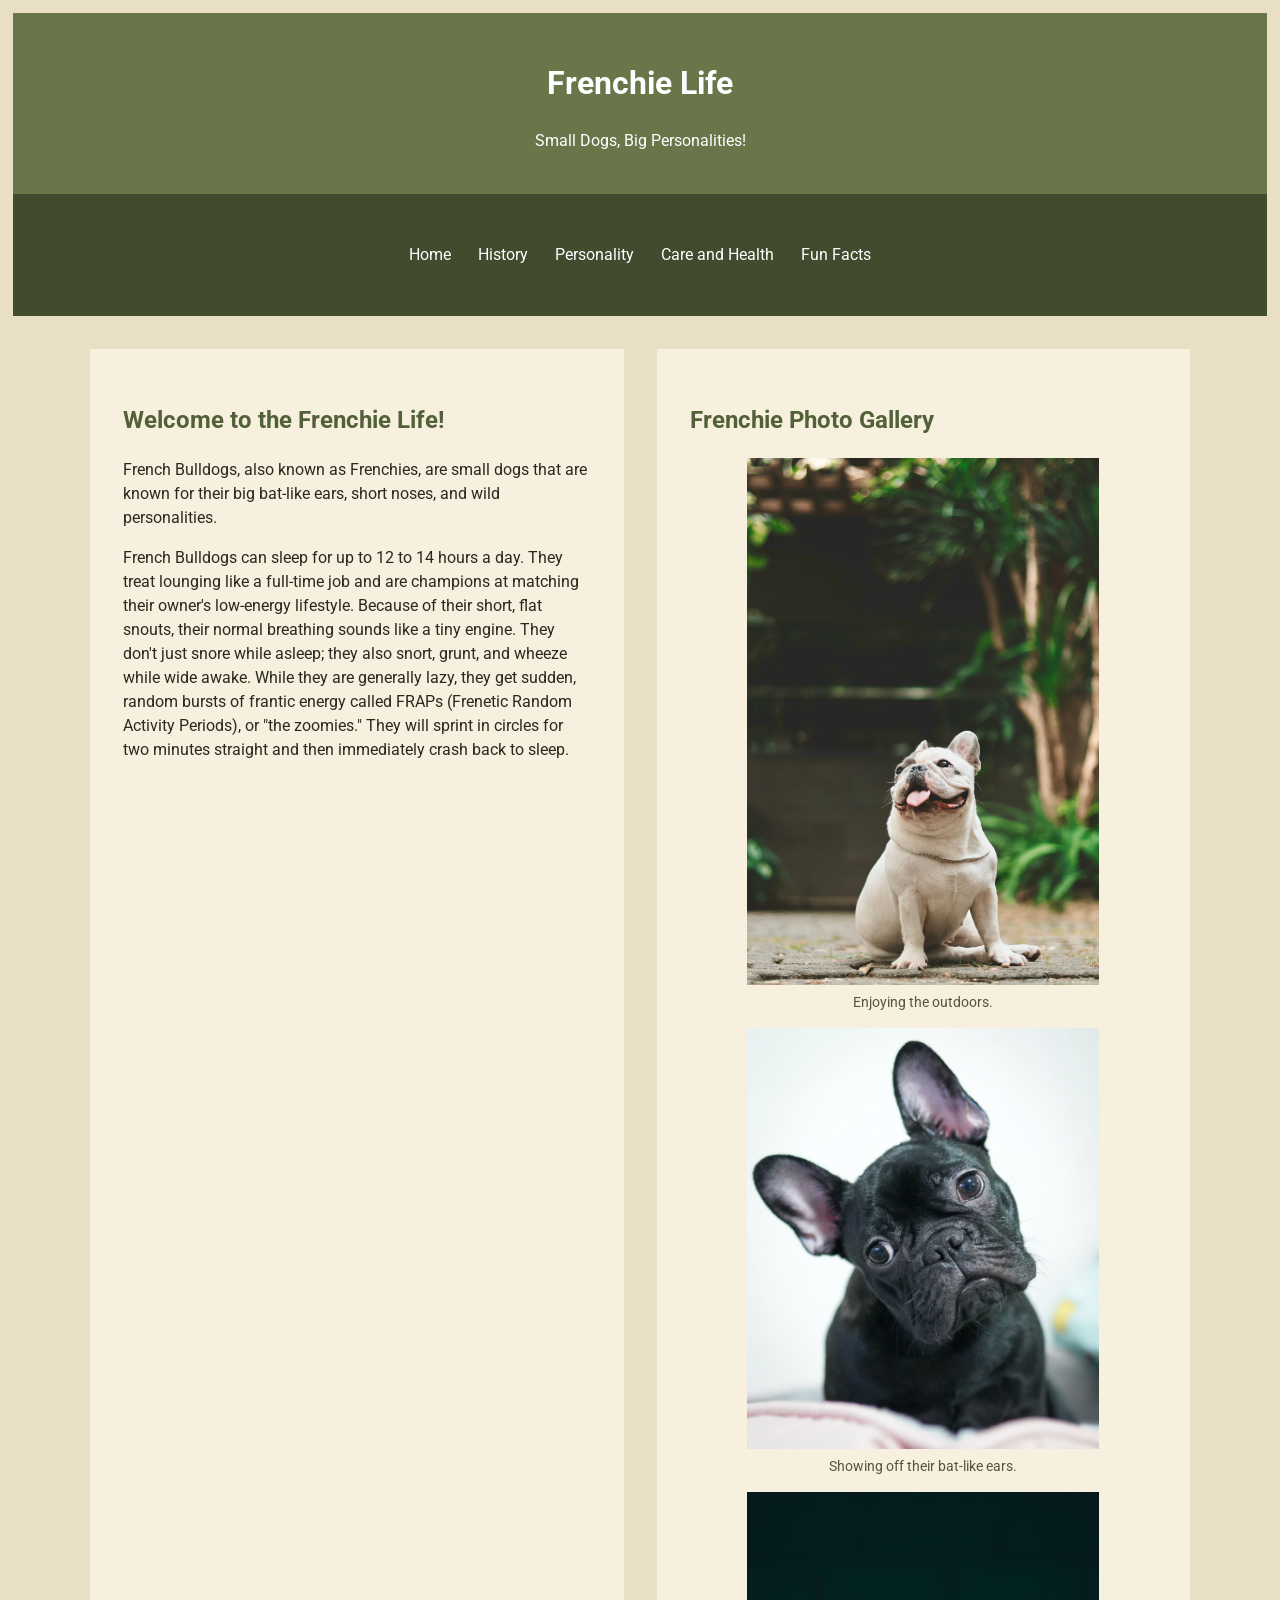
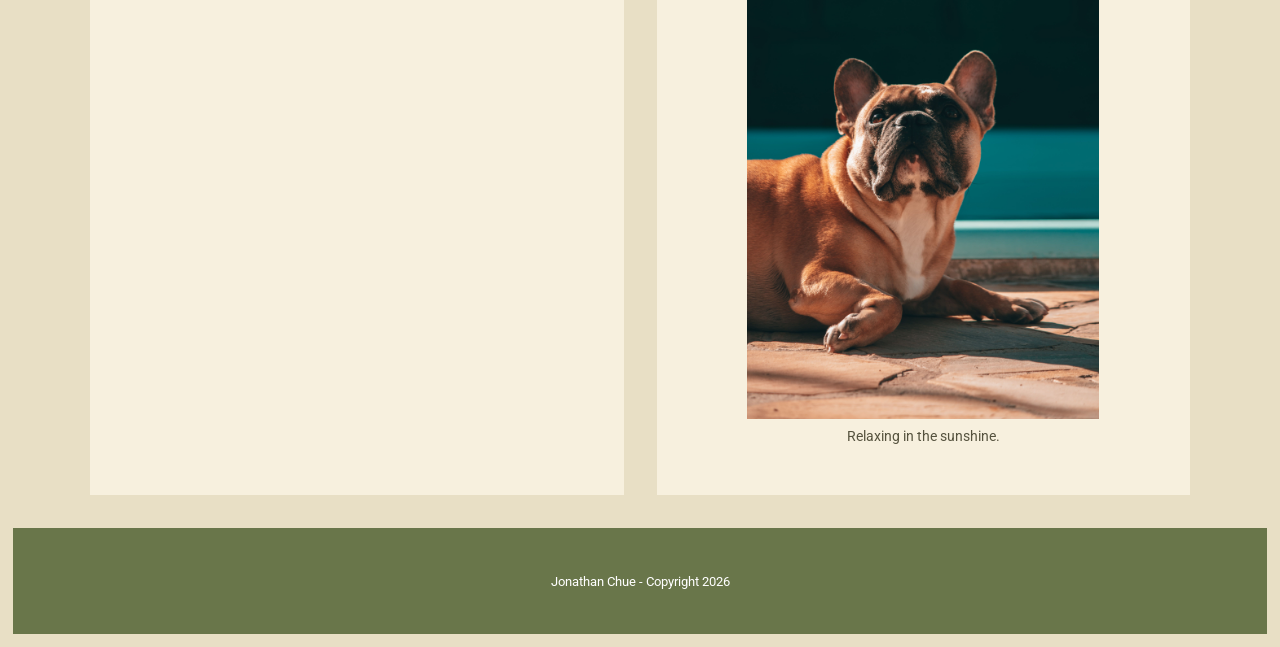
<file: index.html>
<!doctype html>

<html lang="en">
<head>
    <meta charset="utf-8">

    <title>Frenchie Life - Home</title>

    <link rel="stylesheet" href="style.css">

    <link href="https://fonts.googleapis.com/css2?family=Roboto&display=swap" rel="stylesheet">

    <!--[if lt IE 9]>
    <script src="https://cdnjs.cloudflare.com/ajax/libs/html5shiv/3.7.3/html5shiv.js"></script>
    <![endif]-->

</head>

<body>

<header>
    <h1>Frenchie Life</h1>
    <p>Small Dogs, Big Personalities!</p>
</header>

<nav>
    <ul>
        <li><a href="index.html">Home</a></li>
        <li><a href="Page2.html">History</a></li>
        <li><a href="Page3.html">Personality</a></li>
        <li><a href="Page4.html">Care and Health</a></li>
        <li><a href="Page5.html">Fun Facts</a></li>
    </ul>
</nav>

<main>

    <div class="columns">

        <article>
            <h2>Welcome to the Frenchie Life!</h2>

            <p>
                French Bulldogs, also known as Frenchies, are small dogs
                that are known for their big bat-like ears, short noses,
                and wild personalities.
            </p>

            <p>
                French Bulldogs can sleep for up to 12 to 14 hours a day.
                They treat lounging like a full-time job and are champions
                at matching their owner's low-energy lifestyle. Because
                of their short, flat snouts, their normal breathing
                sounds like a tiny engine. They don't just snore while
                asleep; they also snort, grunt, and wheeze while wide
                awake. While they are generally lazy, they get sudden,
                random bursts of frantic energy called FRAPs
                (Frenetic Random Activity Periods), or "the zoomies."
                They will sprint in circles for two minutes straight
                and then immediately crash back to sleep.
            </p>

        </article>

        <article>
            <h2>Frenchie Photo Gallery</h2>

            <figure>
                <img src="Images/Frenchie1.jpg"
                     alt="French Bulldog outside">

                <figcaption>
                    Enjoying the outdoors.
                </figcaption>
            </figure>

            <figure>
                <img src="Images/Frenchie2.jpg"
                     alt="Black French Bulldog">

                <figcaption>
                    Showing off their bat-like ears.
                </figcaption>
            </figure>

            <figure>
                <img src="Images/Frenchie3.jpg"
                     alt="Tan French Bulldog">

                <figcaption>
                    Relaxing in the sunshine.
                </figcaption>
            </figure>

        </article>

    </div>

</main>

<footer>
    <p>
        <small>Jonathan Chue - Copyright 2026</small>
    </p>
</footer>

</body>
</html>
</file>
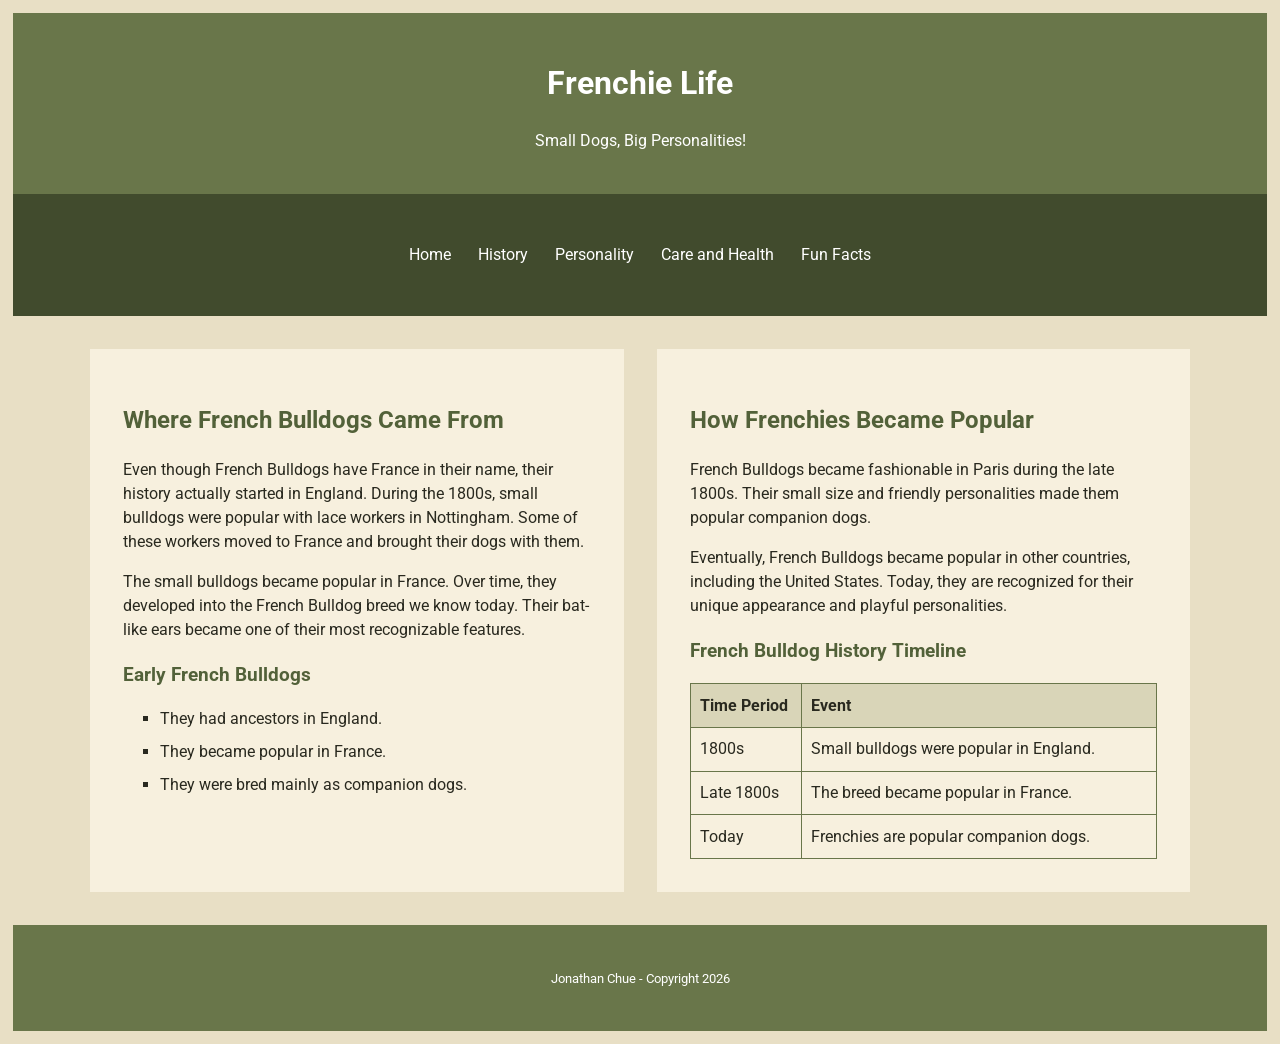
<file: page2.html>
<!doctype html>

<html lang="en">
<head>
    <meta charset="utf-8">

    <title>Frenchie Life - History</title>

    <link rel="stylesheet" href="style.css">

    <link href="https://fonts.googleapis.com/css2?family=Roboto&display=swap" rel="stylesheet">
</head>

<body class="history">

<header>
    <h1>Frenchie Life</h1>
    <p>Small Dogs, Big Personalities!</p>
</header>

<nav>
    <ul>
        <li><a href="index.html">Home</a></li>
        <li><a href="Page2.html">History</a></li>
        <li><a href="Page3.html">Personality</a></li>
        <li><a href="Page4.html">Care and Health</a></li>
        <li><a href="Page5.html">Fun Facts</a></li>
    </ul>
</nav>

<main>
    <div class="columns">

        <article>
            <h2>Where French Bulldogs Came From</h2>

            <p>
                Even though French Bulldogs have France in
                their name, their history actually started
                in England. During the 1800s, small bulldogs
                were popular with lace workers in Nottingham.
                Some of these workers moved to France and
                brought their dogs with them.
            </p>

            <p>
                The small bulldogs became popular in France.
                Over time, they developed into the French
                Bulldog breed we know today. Their bat-like
                ears became one of their most recognizable
                features.
            </p>

            <h3>Early French Bulldogs</h3>

            <ul>
                <li>They had ancestors in England.</li>
                <li>They became popular in France.</li>
                <li>They were bred mainly as companion dogs.</li>
            </ul>
        </article>

        <article>
            <h2>How Frenchies Became Popular</h2>

            <p>
                French Bulldogs became fashionable in Paris
                during the late 1800s. Their small size and
                friendly personalities made them popular
                companion dogs.
            </p>

            <p>
                Eventually, French Bulldogs became popular
                in other countries, including the United
                States. Today, they are recognized for their
                unique appearance and playful personalities.
            </p>

            <h3>French Bulldog History Timeline</h3>

            <table>
                <tr>
                    <th>Time Period</th>
                    <th>Event</th>
                </tr>
                <tr>
                    <td>1800s</td>
                    <td>Small bulldogs were popular in England.</td>
                </tr>
                <tr>
                    <td>Late 1800s</td>
                    <td>The breed became popular in France.</td>
                </tr>
                <tr>
                    <td>Today</td>
                    <td>Frenchies are popular companion dogs.</td>
                </tr>
            </table>
        </article>

    </div>
</main>

<footer>
    <p><small>Jonathan Chue - Copyright 2026</small></p>
</footer>

</body>
</html>
</file>
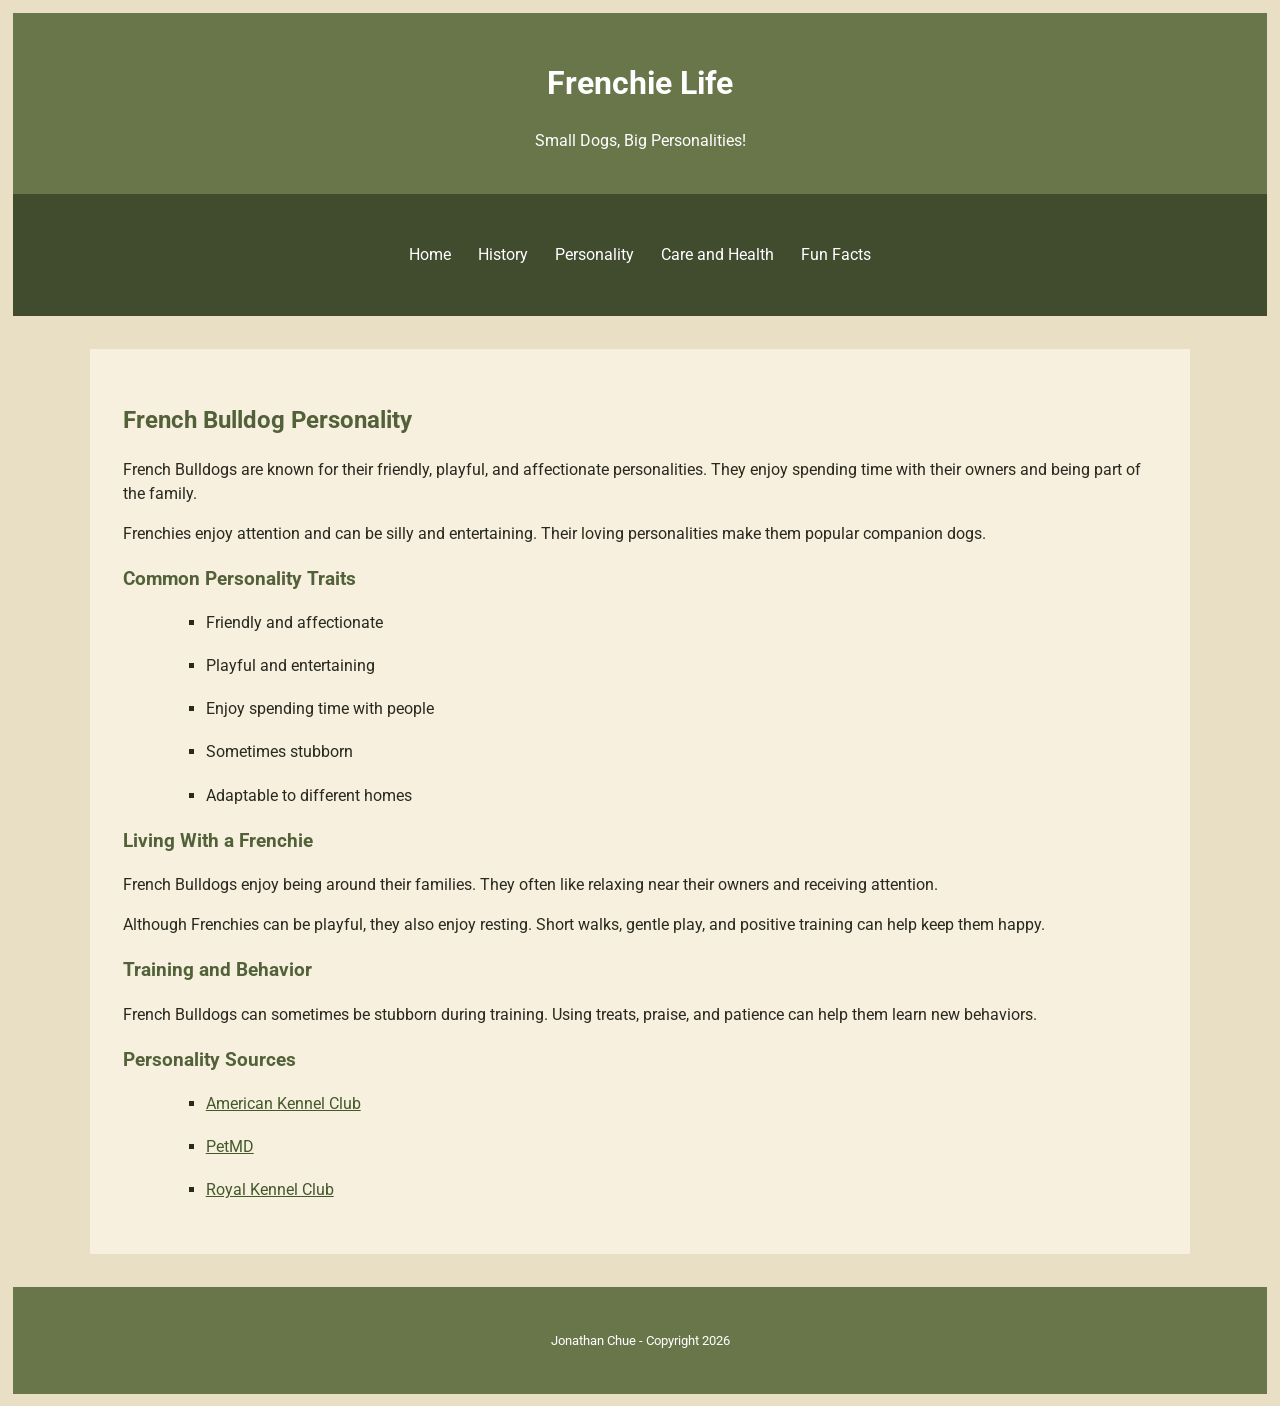
<file: page3.html>
<!doctype html>

<html lang="en">
<head>
    <meta charset="utf-8">

    <title>Frenchie Life - Personality</title>

    <link rel="stylesheet" href="style.css">

    <link href="https://fonts.googleapis.com/css2?family=Roboto&display=swap" rel="stylesheet">

    <!--[if lt IE 9]>
    <script src="https://cdnjs.cloudflare.com/ajax/libs/html5shiv/3.7.3/html5shiv.js"></script>
    <![endif]-->

</head>

<body>

<header>
    <h1>Frenchie Life</h1>
    <p>Small Dogs, Big Personalities!</p>
</header>

<nav>
    <ul>
        <li><a href="index.html">Home</a></li>
        <li><a href="Page2.html">History</a></li>
        <li><a href="Page3.html">Personality</a></li>
        <li><a href="Page4.html">Care and Health</a></li>
        <li><a href="Page5.html">Fun Facts</a></li>
    </ul>
</nav>

<main>

    <div class="personality-layout">

        <!-- Main content -->
        <div id="main-content">

            <article>

                <h2>French Bulldog Personality</h2>

                <p>
                    French Bulldogs are known for their
                    friendly, playful, and affectionate
                    personalities. They enjoy spending
                    time with their owners and being
                    part of the family.
                </p>

                <p>
                    Frenchies enjoy attention and can
                    be silly and entertaining. Their
                    loving personalities make them
                    popular companion dogs.
                </p>

                <h3>Common Personality Traits</h3>

                <ul>
                    <li>Friendly and affectionate</li>
                    <li>Playful and entertaining</li>
                    <li>Enjoy spending time with people</li>
                    <li>Sometimes stubborn</li>
                    <li>Adaptable to different homes</li>
                </ul>

                <h3>Living With a Frenchie</h3>

                <p>
                    French Bulldogs enjoy being around
                    their families. They often like
                    relaxing near their owners and
                    receiving attention.
                </p>

                <p>
                    Although Frenchies can be playful,
                    they also enjoy resting. Short walks,
                    gentle play, and positive training
                    can help keep them happy.
                </p>

                <h3>Training and Behavior</h3>

                <p>
                    French Bulldogs can sometimes be
                    stubborn during training. Using
                    treats, praise, and patience can
                    help them learn new behaviors.
                </p>

                <h3>Personality Sources</h3>

                <ul>
                    <li>
                        <a href="https://www.akc.org/dog-breeds/french-bulldog/">
                            American Kennel Club
                        </a>
                    </li>

                    <li>
                        <a href="https://www.petmd.com/dog/breeds/french-bulldog">
                            PetMD
                        </a>
                    </li>

                    <li>
                        <a href="https://www.royalkennelclub.com/search/breeds-a-to-z/breeds/utility/french-bulldog/">
                            Royal Kennel Club
                        </a>
                    </li>
                </ul>

            </article>

        </div><!-- end main-content div -->

    </div>

</main>

<footer>
    <p><small>Jonathan Chue - Copyright 2026</small></p>
</footer>

</body>
</html>
</file>
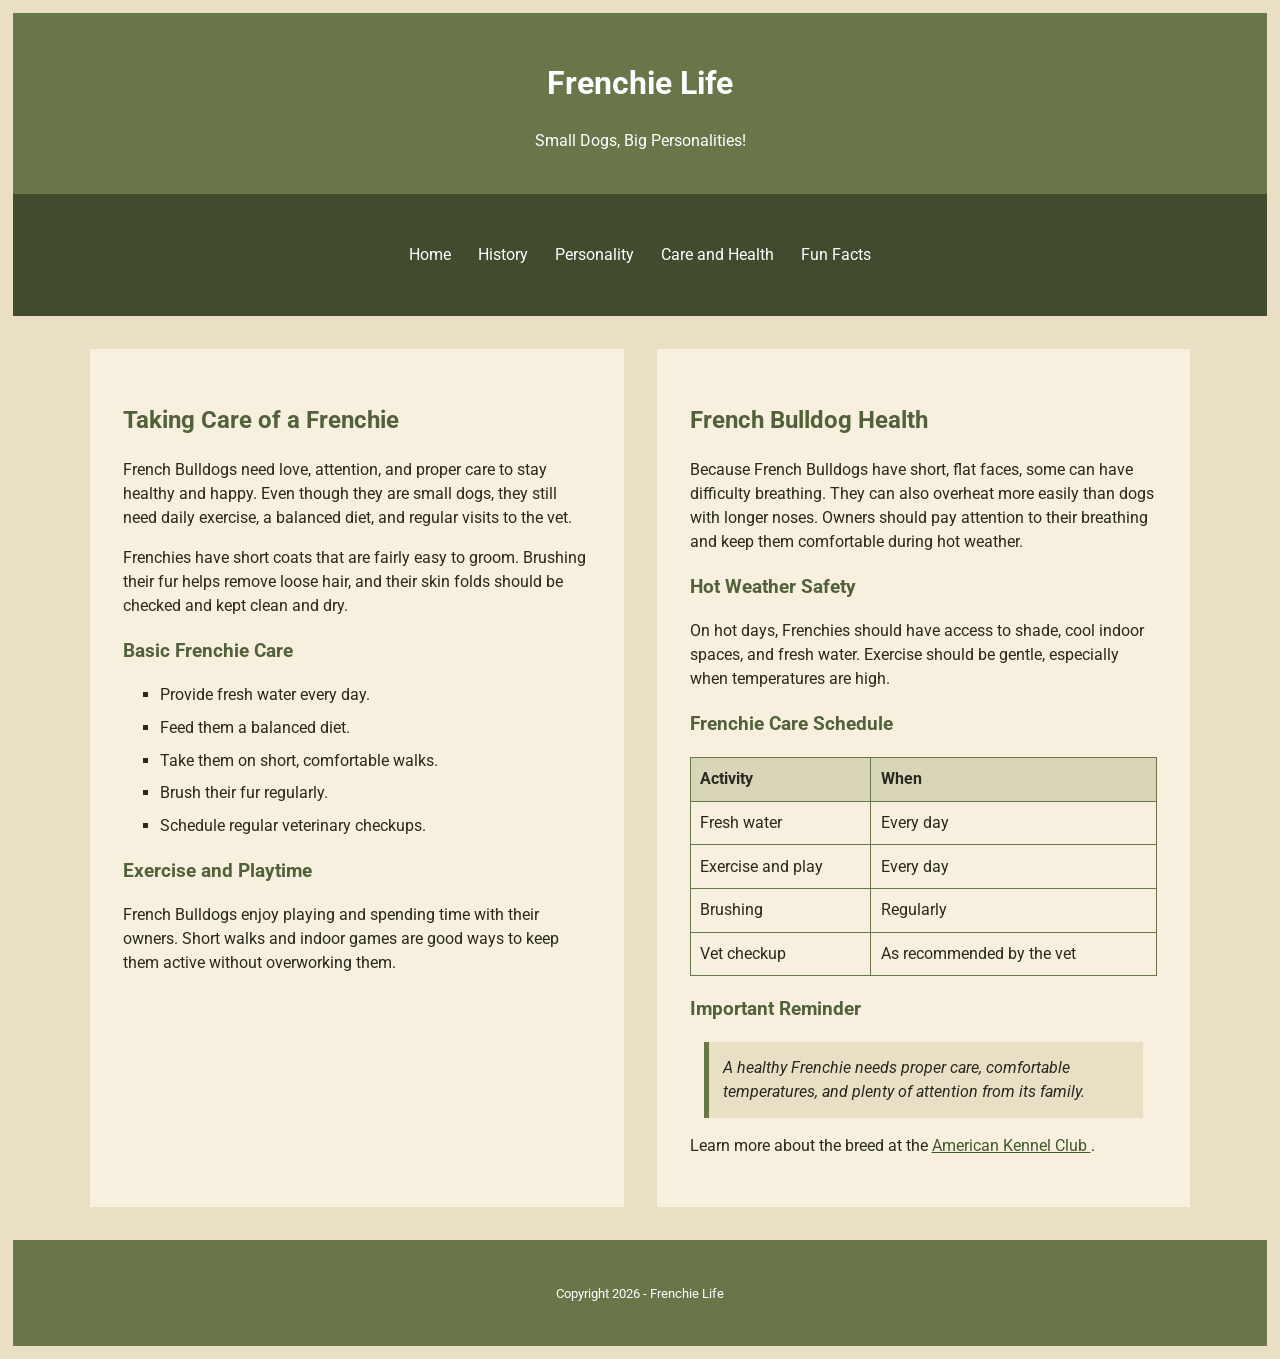
<file: page4.html>
<!doctype html>

<html lang="en">
<head>
    <meta charset="utf-8">

    <title>Frenchie Life - Care and Health</title>

    <link rel="stylesheet" href="style.css">

    <link href="https://fonts.googleapis.com/css2?family=Roboto&display=swap" rel="stylesheet">

</head>

<body class="care">

<header>
    <h1>Frenchie Life</h1>
    <p>Small Dogs, Big Personalities!</p>
</header>

<nav>
    <ul>
        <li><a href="index.html">Home</a></li>
        <li><a href="Page2.html">History</a></li>
        <li><a href="Page3.html">Personality</a></li>
        <li><a href="Page4.html">Care and Health</a></li>
        <li><a href="Page5.html">Fun Facts</a></li>
    </ul>
</nav>

<main>
    <div class="columns">

        <article>
            <h2>Taking Care of a Frenchie</h2>

            <p>
                French Bulldogs need love, attention, and
                proper care to stay healthy and happy.
                Even though they are small dogs, they
                still need daily exercise, a balanced
                diet, and regular visits to the vet.
            </p>

            <p>
                Frenchies have short coats that are
                fairly easy to groom. Brushing their
                fur helps remove loose hair, and their
                skin folds should be checked and kept
                clean and dry.
            </p>

            <h3>Basic Frenchie Care</h3>

            <ul>
                <li>Provide fresh water every day.</li>
                <li>Feed them a balanced diet.</li>
                <li>Take them on short, comfortable walks.</li>
                <li>Brush their fur regularly.</li>
                <li>Schedule regular veterinary checkups.</li>
            </ul>

            <h3>Exercise and Playtime</h3>

            <p>
                French Bulldogs enjoy playing and spending
                time with their owners. Short walks and
                indoor games are good ways to keep them
                active without overworking them.
            </p>

        </article>

        <article>
            <h2>French Bulldog Health</h2>

            <p>
                Because French Bulldogs have short,
                flat faces, some can have difficulty
                breathing. They can also overheat more
                easily than dogs with longer noses.
                Owners should pay attention to their
                breathing and keep them comfortable
                during hot weather.
            </p>

            <h3>Hot Weather Safety</h3>

            <p>
                On hot days, Frenchies should have
                access to shade, cool indoor spaces,
                and fresh water. Exercise should be
                gentle, especially when temperatures
                are high.
            </p>

            <h3>Frenchie Care Schedule</h3>

            <table>
                <tr>
                    <th>Activity</th>
                    <th>When</th>
                </tr>

                <tr>
                    <td>Fresh water</td>
                    <td>Every day</td>
                </tr>

                <tr>
                    <td>Exercise and play</td>
                    <td>Every day</td>
                </tr>

                <tr>
                    <td>Brushing</td>
                    <td>Regularly</td>
                </tr>

                <tr>
                    <td>Vet checkup</td>
                    <td>As recommended by the vet</td>
                </tr>
            </table>

            <h3>Important Reminder</h3>

            <blockquote>
                A healthy Frenchie needs proper care,
                comfortable temperatures, and plenty
                of attention from its family.
            </blockquote>

            <p>
                Learn more about the breed at the
                <a href="https://www.akc.org/dog-breeds/french-bulldog/">
                    American Kennel Club
                </a>.
            </p>

        </article>

    </div>
</main>

<footer>
    <p><small>Copyright 2026 - Frenchie Life</small></p>
</footer>

</body>
</html>
</file>
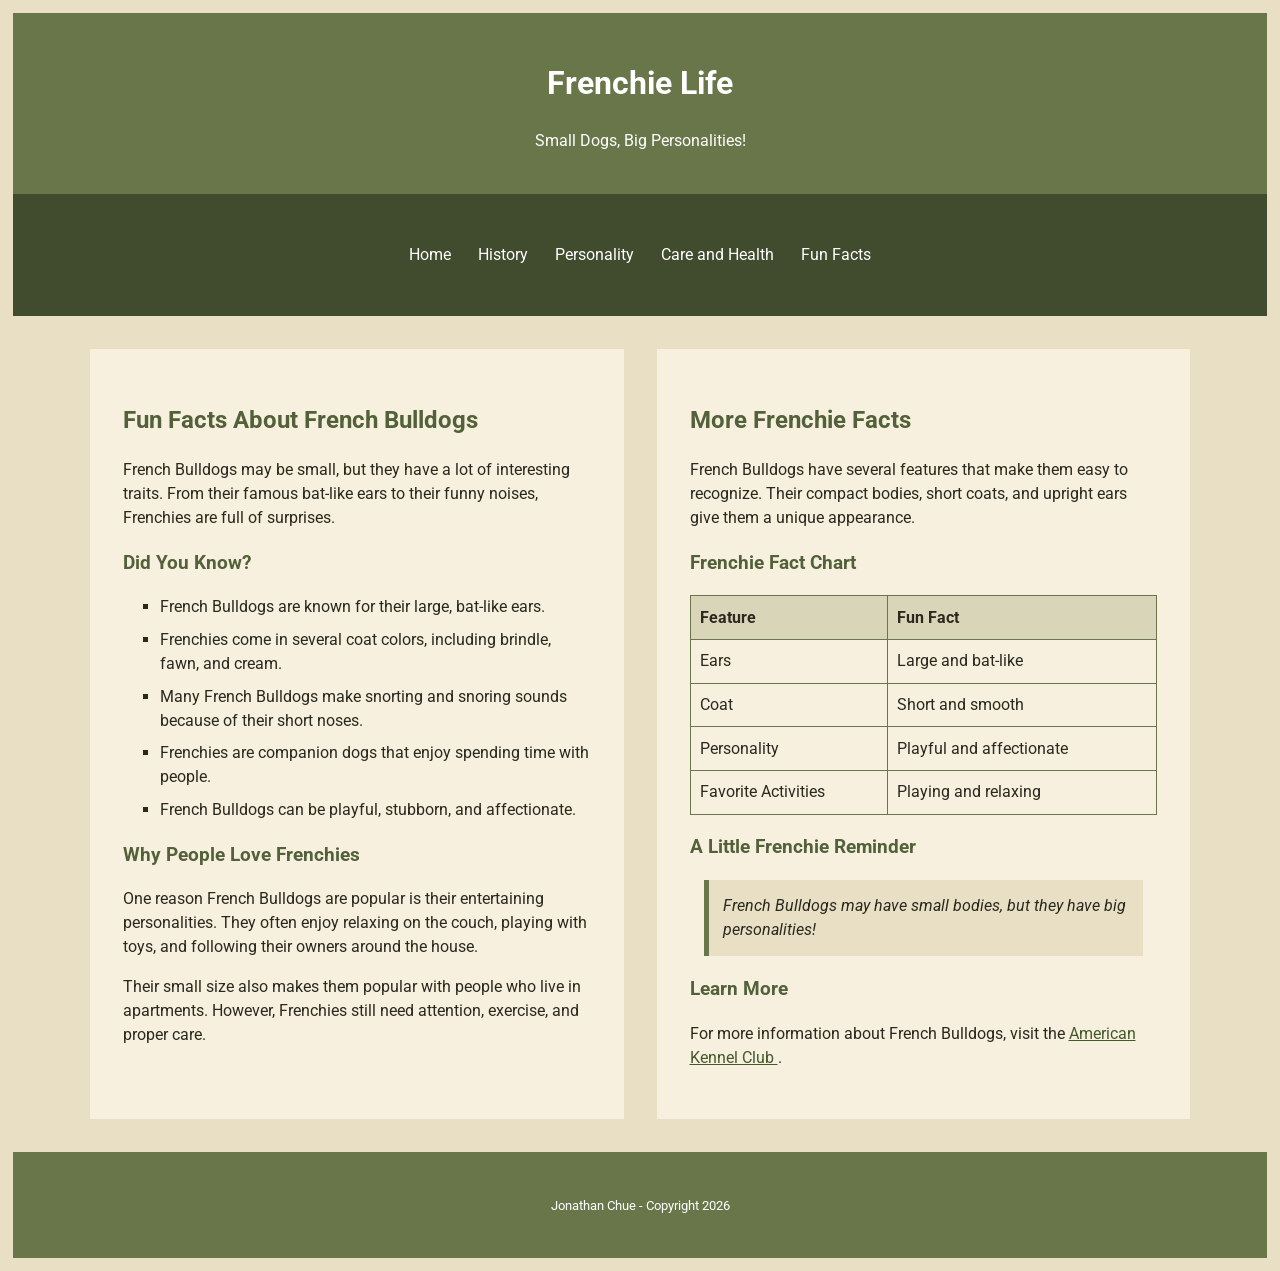
<file: page5.html>
<!doctype html>

<html lang="en">

<head>
    <meta charset="utf-8">

    <title>Frenchie Life - Fun Facts</title>

    <link rel="stylesheet" href="style.css">

    <link href="https://fonts.googleapis.com/css2?family=Roboto&display=swap" rel="stylesheet">
</head>

<body>

<header>
    <h1>Frenchie Life</h1>
    <p>Small Dogs, Big Personalities!</p>
</header>

<nav>
    <ul>
        <li><a href="index.html">Home</a></li>
        <li><a href="Page2.html">History</a></li>
        <li><a href="Page3.html">Personality</a></li>
        <li><a href="Page4.html">Care and Health</a></li>
        <li><a href="Page5.html">Fun Facts</a></li>
    </ul>
</nav>

<main>

    <div class="columns">

        <article>

            <h2>Fun Facts About French Bulldogs</h2>

            <p>
                French Bulldogs may be small, but they
                have a lot of interesting traits.
                From their famous bat-like ears to
                their funny noises, Frenchies are
                full of surprises.
            </p>

            <h3>Did You Know?</h3>

            <ul>
                <li>
                    French Bulldogs are known for
                    their large, bat-like ears.
                </li>

                <li>
                    Frenchies come in several coat
                    colors, including brindle,
                    fawn, and cream.
                </li>

                <li>
                    Many French Bulldogs make
                    snorting and snoring sounds
                    because of their short noses.
                </li>

                <li>
                    Frenchies are companion dogs
                    that enjoy spending time
                    with people.
                </li>

                <li>
                    French Bulldogs can be playful,
                    stubborn, and affectionate.
                </li>
            </ul>

            <h3>Why People Love Frenchies</h3>

            <p>
                One reason French Bulldogs are
                popular is their entertaining
                personalities. They often enjoy
                relaxing on the couch, playing
                with toys, and following their
                owners around the house.
            </p>

            <p>
                Their small size also makes them
                popular with people who live in
                apartments. However, Frenchies
                still need attention, exercise,
                and proper care.
            </p>

        </article>

        <article>

            <h2>More Frenchie Facts</h2>

            <p>
                French Bulldogs have several
                features that make them easy to
                recognize. Their compact bodies,
                short coats, and upright ears
                give them a unique appearance.
            </p>

            <h3>Frenchie Fact Chart</h3>

            <table>
                <tr>
                    <th>Feature</th>
                    <th>Fun Fact</th>
                </tr>

                <tr>
                    <td>Ears</td>
                    <td>Large and bat-like</td>
                </tr>

                <tr>
                    <td>Coat</td>
                    <td>Short and smooth</td>
                </tr>

                <tr>
                    <td>Personality</td>
                    <td>Playful and affectionate</td>
                </tr>

                <tr>
                    <td>Favorite Activities</td>
                    <td>Playing and relaxing</td>
                </tr>
            </table>

            <h3>A Little Frenchie Reminder</h3>

            <blockquote>
                French Bulldogs may have small
                bodies, but they have big
                personalities!
            </blockquote>

            <h3>Learn More</h3>

            <p>
                For more information about
                French Bulldogs, visit the
                <a href="https://www.akc.org/dog-breeds/french-bulldog/">
                    American Kennel Club
                </a>.
            </p>

        </article>

    </div>

</main>

<footer>
    <p>
        <small>Jonathan Chue - Copyright 2026</small>
    </p>
</footer>

</body>

</html>
</file>
<file: style.css>
body {
    background-color: #E8DFC5;
    color: #29291F;
    font-family: 'Roboto', Arial, sans-serif;
    font-size: 100%;
    line-height: 1.5;
    padding: 1%;
    margin: 0;
}

header {
    background-color: #69764A;
    color: white;
    padding: 2%;
    text-align: center;
}

nav {
    background-color: #414B2D;
    padding: 2%;
    text-align: center;
}

nav ul {
    margin: 1%;
    padding: 1%;
    list-style-type: none;
}

nav li {
    display: inline;
    margin: 1%;
}

nav a {
    color: white;
    text-decoration: none;
}

nav a:hover {
    color: #F1D89B;
    text-decoration: underline;
}

main {
    width: 90%;
    max-width: 1100px;
    margin: auto;
}

.columns {
    display: flex;
    gap: 3%;
}

article {
    background-color: #F7F0DE;
    padding: 3%;
    margin: 3% 0;
    flex: 1;
    min-width: 0;
}

h2 {
    color: #526139;
}

h3 {
    color: #526139;
}

img {
    width: 80%;
    height: auto;
}

figure {
    text-align: center;
    margin: 3%;
}

figcaption {
    font-size: 90%;
    color: #55523E;
}

article ul {
    list-style-type: square;
    padding-left: 8%;
}

article li {
    margin-bottom: 2%;
}

table {
    width: 100%;
    border-collapse: collapse;
}

th, td {
    border: 1px solid #69764A;
    padding: 2%;
    text-align: left;
}

th {
    background-color: #D9D5B8;
}

blockquote {
    background-color: #E8DFC5;
    border-left: 5px solid #69764A;
    padding: 3%;
    margin: 3%;
    font-style: italic;
}

article a {
    color: #43592B;
}

article a:hover {
    color: #876037;
}

footer {
    background-color: #69764A;
    color: white;
    padding: 2%;
    text-align: center;
}

@media (max-width: 700px) {
    .columns {
        flex-direction: column;
    }

    nav li {
        display: inline-block;
        margin: 2%;
    }
}
</file>
